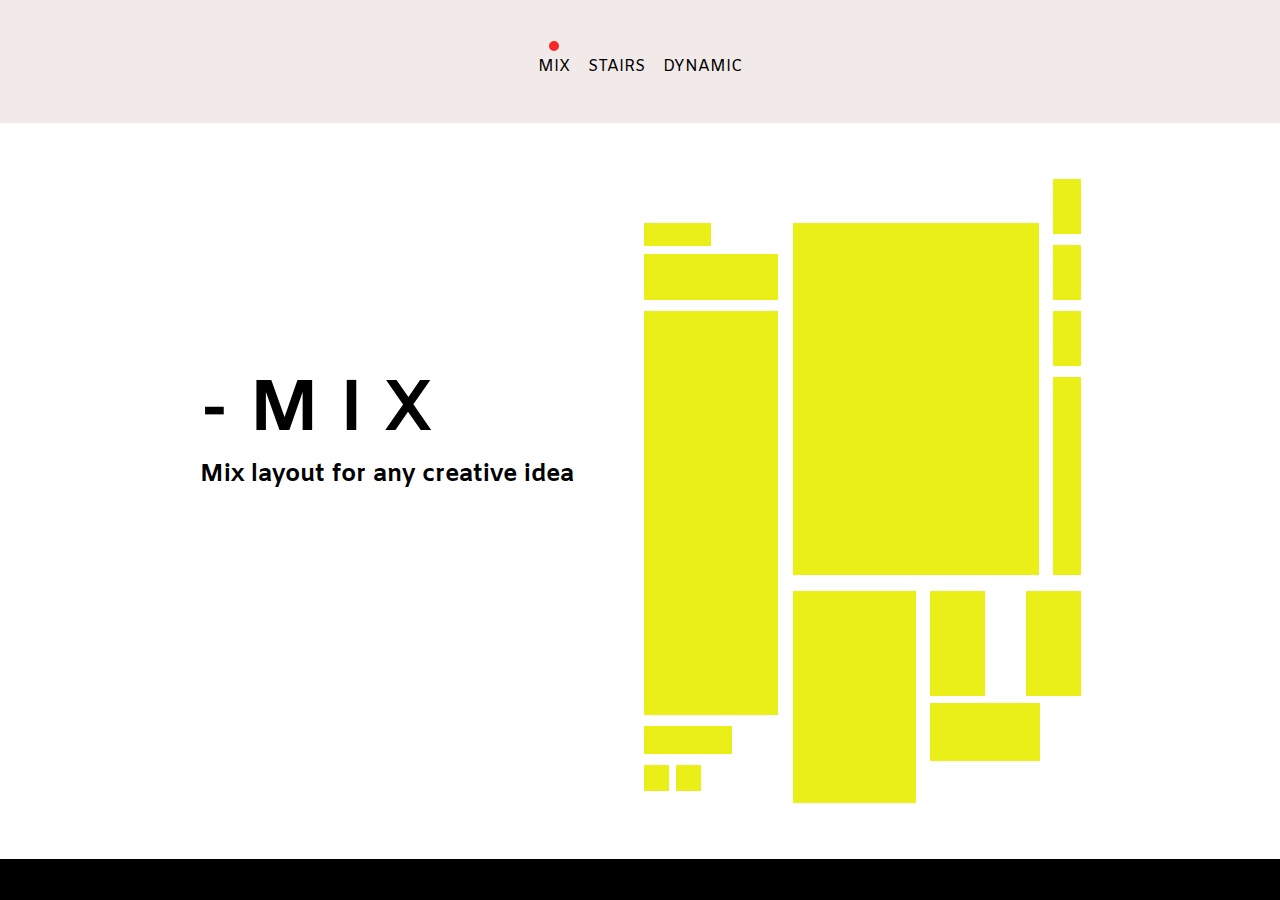
<file: index.html>
<!DOCTYPE html>
<html lang="en">
<head>
	<meta charset="UTF-8">
	<meta http-equiv="X-UA-Compatible" content="IE=edge">
	<meta name="viewport" content="width=device-width, initial-scale=1.0">
	<link rel="preconnect" href="https://fonts.googleapis.com">
	<link rel="preconnect" href="https://fonts.gstatic.com" crossorigin>
	<link href="https://fonts.googleapis.com/css2?family=Amiko:wght@400;600;700&display=swap" rel="stylesheet">
	<link rel="stylesheet" href="css/style.css">
	<title>layout1</title>
</head>
<body class="first">
	<header>
		<div class="menu">
			<ul>
				<li selected>
					<div class="circle"></div>
					<a href="./index.html">MIX</a>
				</li>
				<li>
					<div class="circle"></div>
					<a href="./layout2.html">STAIRS</a>
				</li>
				<li>
					<div class="circle"></div>
					<a href="./layout3.html">DYNAMIC</a>
				</li>
			</ul>
		</div>
	</header>
	<main>
		<div class="container">
			<div class="content">
				<div class="titles">
					<div class="top">
						<h1>- M I X</h1>
						<h2>Mix layout for any creative idea</h2>
					</div>
				</div>
				<div class="rectangles">
					<div class="left">
						<div class="rectangle"></div>
						<div class="rectangle"></div>
						<div class="rectangle"></div>
						<div class="rectangle"></div>
						<div class="row">
							<div class="rectangle"></div>
							<div class="rectangle"></div>
						</div>
					</div>
					<div class="right">
						<div class="right-top">
							<div class="right-top-left">
								<div class="rectangle"></div>
							</div>
							<div class="right-top-right">
								<div class="rectangle"></div>
								<div class="rectangle"></div>
								<div class="rectangle"></div>
								<div class="rectangle"></div>
							</div>
						</div>
						<div class="right-bottom">
							<div class="right-bottom-left">
								<div class="rectangle"></div>
							</div>
							<div class="right-bottom-right">
								<div class="right-bottom-left-top">
									<div class="rectangle"></div>
									<div class="rectangle"></div>
								</div>
								<div class="right-bottom-left-bottom">
									<div class="rectangle"></div>
								</div>
							</div>
						</div>
					</div>
				</div>
			</div>
		</div>
	</main>
	<footer></footer>
</body>
</html>
</file>
<file: css/style.css>
:root {
	--header-background-color: #F2E9E9;
	--footer-background-color: black;
	--header-height: 123px;
	--footer-height: 41px;
	--circle-size: 10px;
	--circle-color: #F72828;

	--main-height: calc(100vh - var(--header-height) - var(--footer-height));
}

body {
	margin: 0;
	padding: 0;
	font-family: 'Amiko', sans-serif;
}

a {
	text-decoration: none;
	color: #000;
	line-height: 32px;
}

header {
	background-color: var(--header-background-color);
}

header ul {
	list-style-type: none;
	height: var(--header-height);
	margin: 0;
	padding: 0;
	display: flex;
	align-items: center;
	justify-content: center;
	gap: 18px;
}

header ul li {
	display: flex;
	flex-direction: column;
	align-items: center;
}

.menu ul li .circle {
	width: var(--circle-size);
	height: var(--circle-size);
	border-radius: 50%;
	background-color: var(--circle-color);
}

.menu ul li:not([selected]) .circle {
	visibility: hidden;
}

.menu ul li:hover .circle {
	visibility: visible;
}

footer {
	background-color: var(--footer-background-color);
	height: var(--footer-height);
}

.first main {
	display: table;
	overflow-y: scroll;
    margin: 0 auto;
    height: var(--main-height);
}

.first main .container {
    display: table-cell;
    vertical-align: middle;
}

.first main .content {
	display: flex;
	width: 881px;
	height: 624px;
}

.first main .content .titles {
	flex: 1;
}

.first main .content .titles .top {
	height: 50%;
	display: flex;
	flex-direction: column;
	justify-content: end;
	margin-bottom: 20px;
}

.first main .content .titles h1 {
	margin: 0;
	font-size: 72px;
	font-weight: 700;
	line-height: 96px;
}

.first main .content .titles h2 {
	margin: 0;
	font-size: 24px;
	line-height: 32px;
}

.first main .content .rectangles {
	width: 437px;
	display: flex;
    gap: 15px;
}

.first main .content .rectangles .rectangle {
    background-color: #EBEF18;
}

.first main .content .rectangles .left {
	width: 134px;
}

.first main .content .rectangles .right {
	width: 288px;
}

.first main .content .rectangles .left {
    margin-top: 44px;
}

.first main .content .rectangles .left .rectangle:nth-child(1) {
    height: 23px;
    width: 50%;
    margin-bottom: 8px;
}

.first main .content .rectangles .left .rectangle:nth-child(2) {
    height: 46px;
    margin-bottom: 11px;
}

.first main .content .rectangles .left .rectangle:nth-child(3) {
    height: 404px;
    margin-bottom: 11px;
}

.first main .content .rectangles .left .rectangle:nth-child(4) {
    height: 28px;
    width: 88px;
    margin-bottom: 11px;
}

.first main .content .rectangles .left .row {
    display: flex;
    gap: 7px;
}

.first main .content .rectangles .left .row .rectangle {
    height: 26px;
    width: 25px;
}

.first main .content .rectangles .right {
    display: flex;
    flex-direction: column;
    gap: 16px;
}

.first main .content .rectangles .right .right-top {
    display: flex;
    align-items: end;
    gap: 14px;
    height: 396px;
}

.first main .content .rectangles .right .right-top .right-top-left .rectangle {
    width: 246px;
    height: 352px;
}

.first main .content .rectangles .right .right-top .right-top-right {
    display: flex;
    flex-direction: column;
    gap: 11px;
}

.first main .content .rectangles .right .right-top .right-top-right .rectangle {
    width: 28px;
    height: 55px;
}

.first main .content .rectangles .right .right-top .right-top-right .rectangle:nth-child(4) {
    height: 198px;
}

.first main .content .rectangles .right .right-bottom {
    display: flex;
    gap: 14px;
    height: 212px;
}

.first main .content .rectangles .right .right-bottom .right-bottom-right {
    flex: 1;
    display: flex;
    flex-direction: column;
    gap: 7px;
}

.first main .content .rectangles .right .right-bottom .right-bottom-left {
    width: 123px;
}

.first main .content .rectangles .right .right-bottom .right-bottom-left .rectangle {
    width: 100%;
    height: 212px;
}

.first main .content .rectangles .right .right-bottom .right-bottom-left-top {
    display: flex;
    justify-content: space-between;
    height: 105px;
}

.first main .content .rectangles .right .right-bottom .right-bottom-left-top .rectangle {
    width: 55px;
}

.first main .content .rectangles .right .right-bottom .right-bottom-left-bottom .rectangle {
    width: 110px;
    height: 58px;
}









.second {
    position: relative;
}

.second main {
    display: flex;
    overflow-y: scroll;
}

.second main .container {
    flex: 1;
    display: flex;
    justify-content: center;
    margin-top: 119px;
}

.second main .content {
    display: flex;
    width: 969px;
    height: 100%;
    gap: 55px;
}

.second main .content .rectangle {
    height: 299px;
    width: 457px;
    background-color: #C4C4C4;
}

.second main .content .left,
.second main .content .right {
    display: flex;
    flex-direction: column;
    gap: 70px;
}

.second main .content .right {
    margin-top: 168px;
}

.second main aside {
    display: flex;
    flex-direction: column;
    width: 169px;
    background-color: #EBEF18;
}

.second footer {
    position: sticky;
    bottom: 0;
    left: 0;
}

.second aside {
    display: block;
}

.second aside .sidebar-top {
    flex: 1;
    display: flex;
    height: 696px;
    gap: 9px;
}

.second aside .sidebar-top .sidebar-top-left,
.second aside .sidebar-top .sidebar-top-right {
    width: 80px;
}

.second aside .sidebar-top .square {
    width: 80px;
    height: 80px;
}

.second aside .sidebar-top .sidebar-top-left .square {
    background-color: black;
}

.second aside .sidebar-top .sidebar-top-left .square:nth-child(1) {
    margin-top: 119px;
}

.second aside .sidebar-top .sidebar-top-left .square:nth-child(2) {
    margin-top: 417px;
}

.second aside .sidebar-top .sidebar-top-right .square {
    margin-top: 247px;
    background-color: white;
}

.second aside .sidebar-bottom {
    width: 100%
}

.second aside .sidebar-bottom .letter {
    display: flex;
    align-items: center;
    justify-content: center;
    width: 169px;
    height: 169px;
    font-size: 96px;
}

.second aside .sidebar-bottom .letter:hover {
    background-color: azure;
}











.third .wrapper {
    height: 1624px;
    margin: 0 auto;
    background-color: #F5F5F5;
}

.third .wrapper header {
    background-color: var(--header-background-color);
    height: var(--header-height);
    display: flex;
    align-items: center;
    justify-content: end;
}

.third .wrapper header #button {
    width: 80px;
    height: 80px;
    margin-right: 24px;
    background-color: black;
    cursor: pointer;
}

.third .wrapper main {
    height: 995px;
    display: flex;
}

.third .wrapper main .menu {
    width: 372px;
    height: 100%;
    background-color: #E5E5E5;
}

.third .wrapper main .menu ul {
	list-style-type: none;
	margin: 0;
	padding: 0;
    margin-top: 105px;
	display: flex;
	align-items: center;
	justify-content: center;
	gap: 18px;
}

.third .wrapper main .menu ul li {
	display: flex;
	flex-direction: column;
	align-items: center;
}

.third .wrapper main .menu ul li .circle {
	width: var(--circle-size);
	height: var(--circle-size);
	border-radius: 50%;
	background-color: var(--circle-color);
}

.third .wrapper main #squares {
    flex: 1;
    padding: 0 64px;
    display: flex;
    flex-wrap: wrap;
    align-content: flex-start;
    column-gap: 132px;
    height: 100%;
    background-color: #F5F5F5;
    overflow-y: scroll;
}

.third .wrapper main #squares .square {
    display: flex;
    align-items: center;
    justify-content: center;
    color: white;
    margin-top: 123px;
    margin-bottom: 123px;
    background-color: black;
}

.third .wrapper main #squares .square.matched {
    background-color: green;
}

.third .wrapper main .side {
    width: 104px;
    background-color: #1847EF4D;
}

.third .wrapper section {
    display: block;
    height: 465px;
    width: 100%;
    background-color: #EBEF18;
}

@media only screen and (max-width: 850px) {
    .third .wrapper main {
        flex-direction: column;
    }

    .third .wrapper main .side {
        display: none;
    }

    .third .wrapper main .menu {
        width: unset;
        height: 105px;
        display: flex;
        justify-content: center;
    }

    .third .wrapper main .menu ul {
        margin-top: unset;
    }
}
</file>
